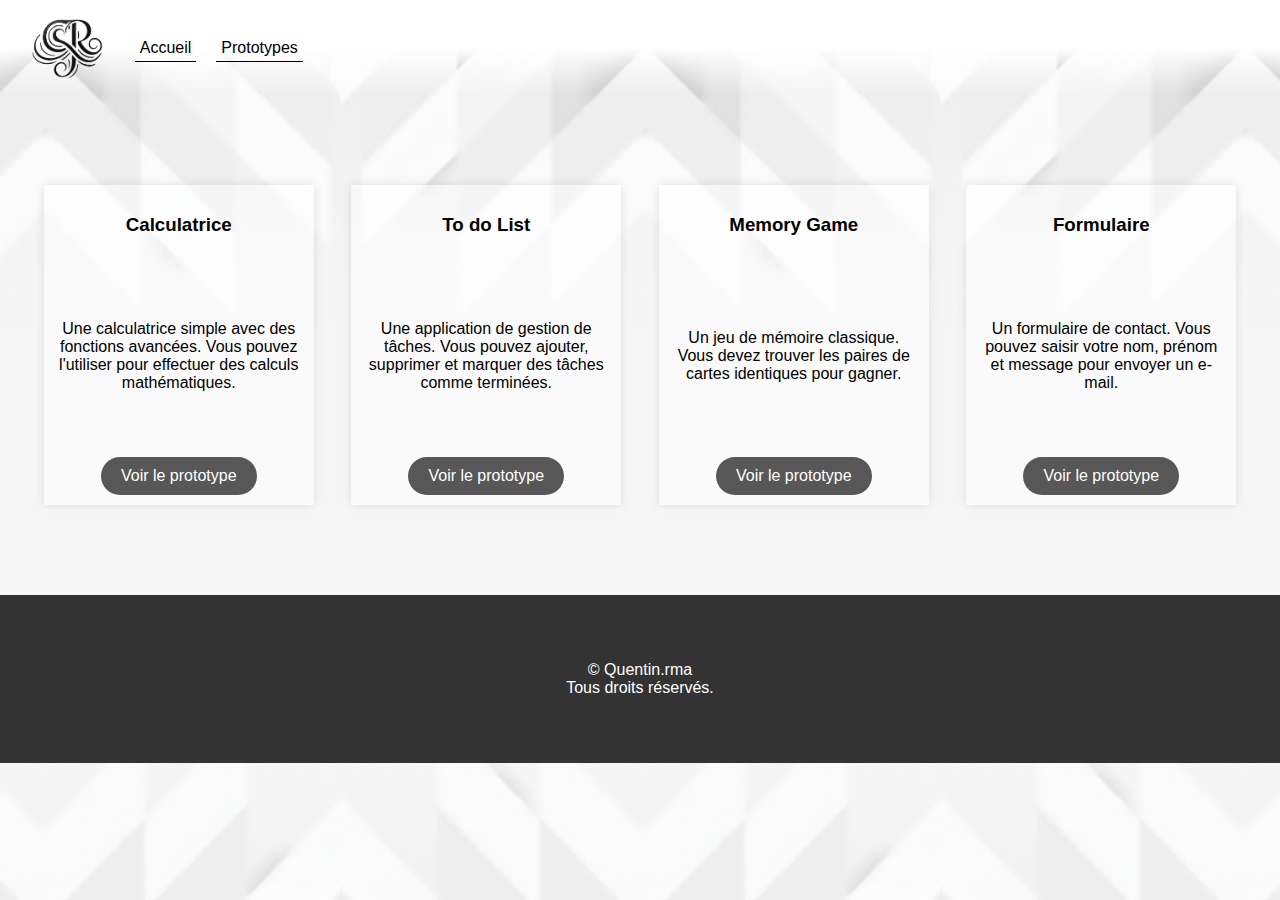
<file: index.html>
<!DOCTYPE html>
<html lang="fr">
  <head id="head">
    <meta charset="UTF-8" />
    <meta name="viewport" content="width=device-width, initial-scale=1.0" />
    <title>Prototypes</title>
    <link rel="stylesheet" href="styles.css" />
    <link rel="favicon" href="./assets/img/favicon.ico" />
    <script src="../script.js"></script>
  </head>
  <body>
    <script src="./components/Topbutton.js"></script>
    <header>
      <img draggable="false" src="./assets/img/logo QR.png" alt="QR Logo" />

      <nav id="nav">
        <ul>
          <li>
            <a href=" https://quentinrma.github.io/Portfolio---Accueil/"
              >Accueil</a
            >
          </li>
          <li><a href="">Prototypes</a></li>
        </ul>
      </nav>
    </header>
    <main>
      <section id="Prototypes">
        <div class="containergrid">
          <div>
            <h3>Calculatrice</h3>
            <p>
              Une calculatrice simple avec des fonctions avancées. Vous pouvez
              l'utiliser pour effectuer des calculs mathématiques.
            </p>

            <a href="./prototypes/Calculatrice.html">Voir le prototype</a>
          </div>
          <div>
            <h3>To do List</h3>
            <p>
              Une application de gestion de tâches. Vous pouvez ajouter,
              supprimer et marquer des tâches comme terminées.
            </p>

            <a href="./prototypes/Todolist.html">Voir le prototype</a>
          </div>
          <div>
            <h3>Memory Game</h3>
            <p>
              Un jeu de mémoire classique. Vous devez trouver les paires de
              cartes identiques pour gagner.
            </p>

            <a href="./prototypes/MemoryGame.html">Voir le prototype</a>
          </div>
          <div>
            <h3>Formulaire</h3>
            <p>
              Un formulaire de contact. Vous pouvez saisir votre nom, prénom et
              message pour envoyer un e-mail.
            </p>

            <a href="./prototypes/Formulaire.html">Voir le prototype</a>
          </div>
        </div>
      </section>
    </main>
    <script src="./components/Footer.js"></script>
  </body>
</html>
</file>
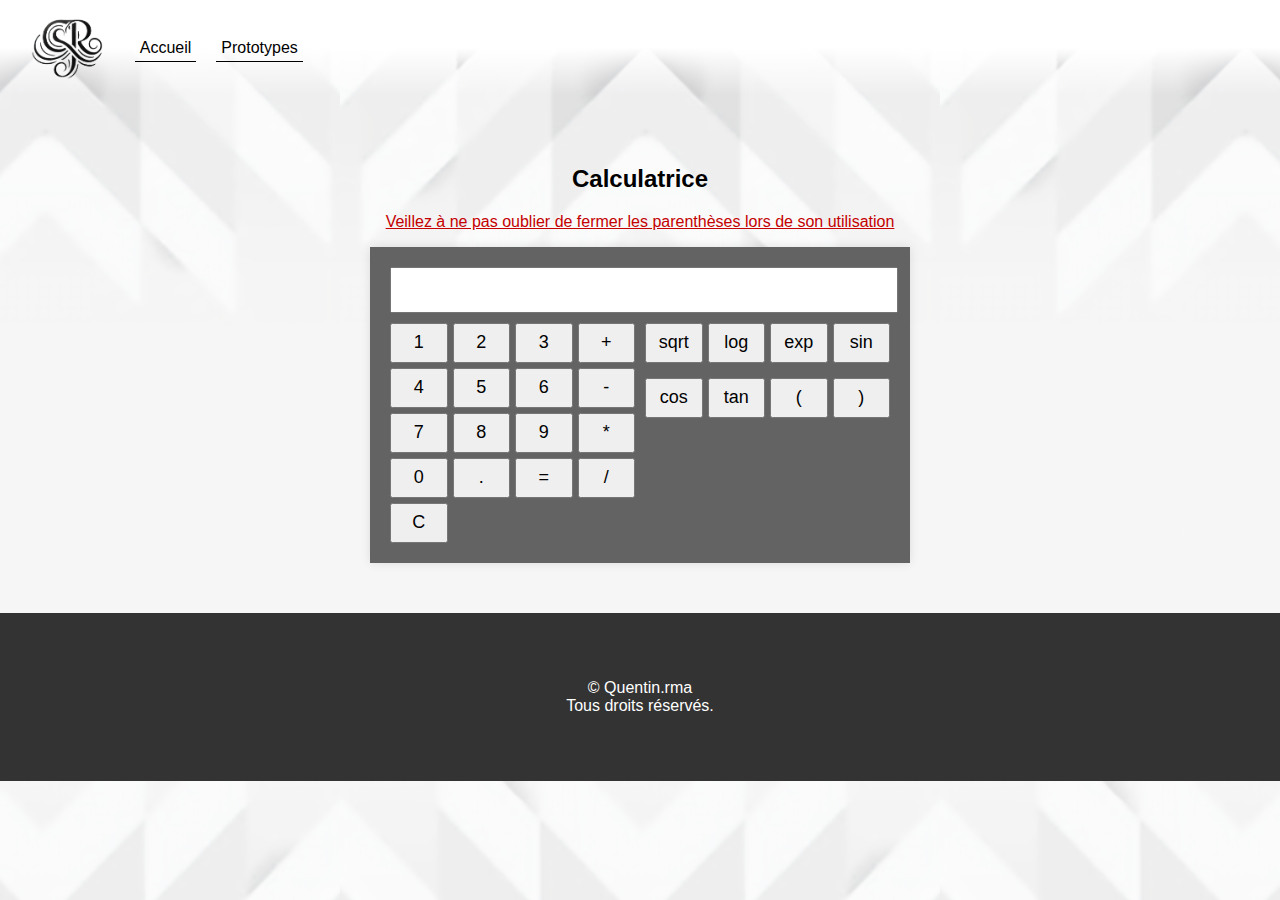
<file: prototypes/Calculatrice.html>
<!DOCTYPE html>
<html lang="fr">
  <head>
    <meta charset="UTF-8" />
    <meta name="viewport" content="width=device-width, initial-scale=1.0" />
    <title>Calculatrice</title>
    <link rel="stylesheet" href="../styles.css" />
    <link rel="stylesheet" href="./styles/Calculatrice.css" />
    <link rel="icon" href="../assets/img/favicon.ico" />
  </head>
  <body>
    <script src="./scripts/Calculatrice.js"></script>
    <script src="../components/Header.js"></script>
    <main>
      <section>
        <h2>Calculatrice</h2>
        <p class="warning">
          Veillez à ne pas oublier de fermer les parenthèses lors de son
          utilisation
        </p>
        <div class="calculator">
          <input type="text" id="display" readonly />
          <div class="buttons">
            <div class="basic">
              <button onclick="appendToDisplay('1')">1</button>
              <button onclick="appendToDisplay('2')">2</button>
              <button onclick="appendToDisplay('3')">3</button>
              <button onclick="appendToDisplay('+')">+</button>
              <button onclick="appendToDisplay('4')">4</button>
              <button onclick="appendToDisplay('5')">5</button>
              <button onclick="appendToDisplay('6')">6</button>
              <button onclick="appendToDisplay('-')">-</button>
              <button onclick="appendToDisplay('7')">7</button>
              <button onclick="appendToDisplay('8')">8</button>
              <button onclick="appendToDisplay('9')">9</button>
              <button onclick="appendToDisplay('*')">*</button>
              <button onclick="appendToDisplay('0')">0</button>
              <button onclick="appendToDisplay('.')">.</button>
              <button onclick="calculate()">=</button>
              <button onclick="appendToDisplay('/')">/</button>
              <button onclick="clearDisplay()">C</button>
            </div>
            <div class="advanced">
              <button onclick="appendToDisplay('sqrt(')">sqrt</button>
              <button onclick="appendToDisplay('log(')">log</button>
              <button onclick="appendToDisplay('exp(')">exp</button>
              <button onclick="appendToDisplay('sin(')">sin</button>
              <button onclick="appendToDisplay('cos(')">cos</button>
              <button onclick="appendToDisplay('tan(')">tan</button>
              <button onclick="appendToDisplay('(')">(</button>
              <button onclick="appendToDisplay(')')">)</button>
            </div>
          </div>
        </div>
      </section>
    </main>
    <script src="../components/Footer.js"></script>
  </body>
</html>
</file>
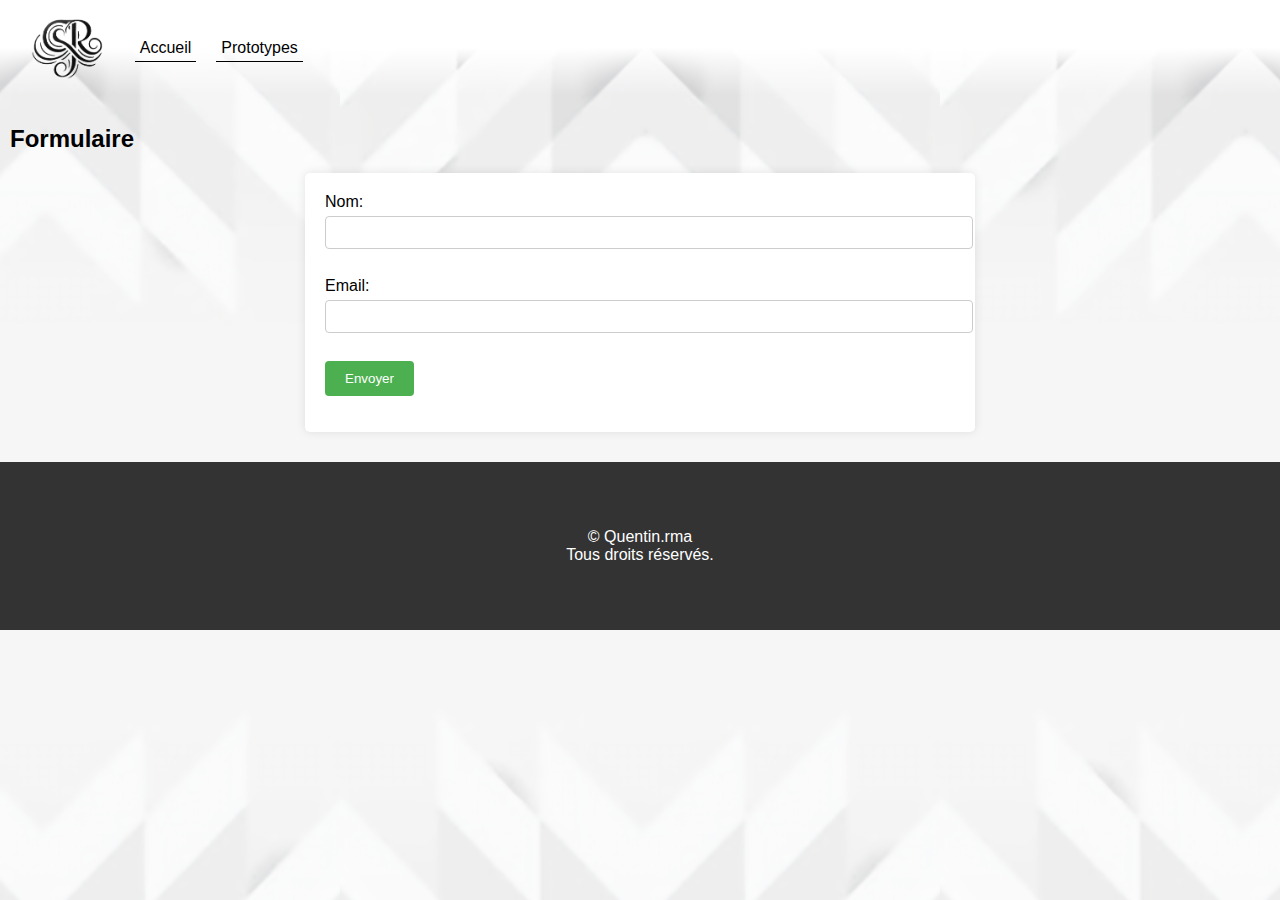
<file: prototypes/Formulaire.html>
<!DOCTYPE html>
<html lang="fr">
  <head>
    <meta charset="UTF-8" />
    <meta name="viewport" content="width=device-width, initial-scale=1.0" />
    <title>Formulaire</title>
    <link rel="stylesheet" href="../styles.css" />
    <link rel="stylesheet" href="./styles/Formulaire.css" />
    <link rel="icon" href="../assets/img/favicon.ico" />
  </head>
  <body>
    <script src="../components/Header.js"></script>
    <main>
      <h2>Formulaire</h2>
      <script src="./scripts/Formulaire.js"></script>
      <form id="contactForm">
        <label for="name">Nom:</label>
        <input type="text" id="name" name="name" /><br /><br />
        <label for="email">Email:</label>
        <input type="email" id="email" name="email" /><br /><br />
        <input type="submit" value="Envoyer" />
        <p id="errorMessage" class="error"></p>
      </form>
    </main>
    <script src="../components/Footer.js"></script>
  </body>
</html>
</file>
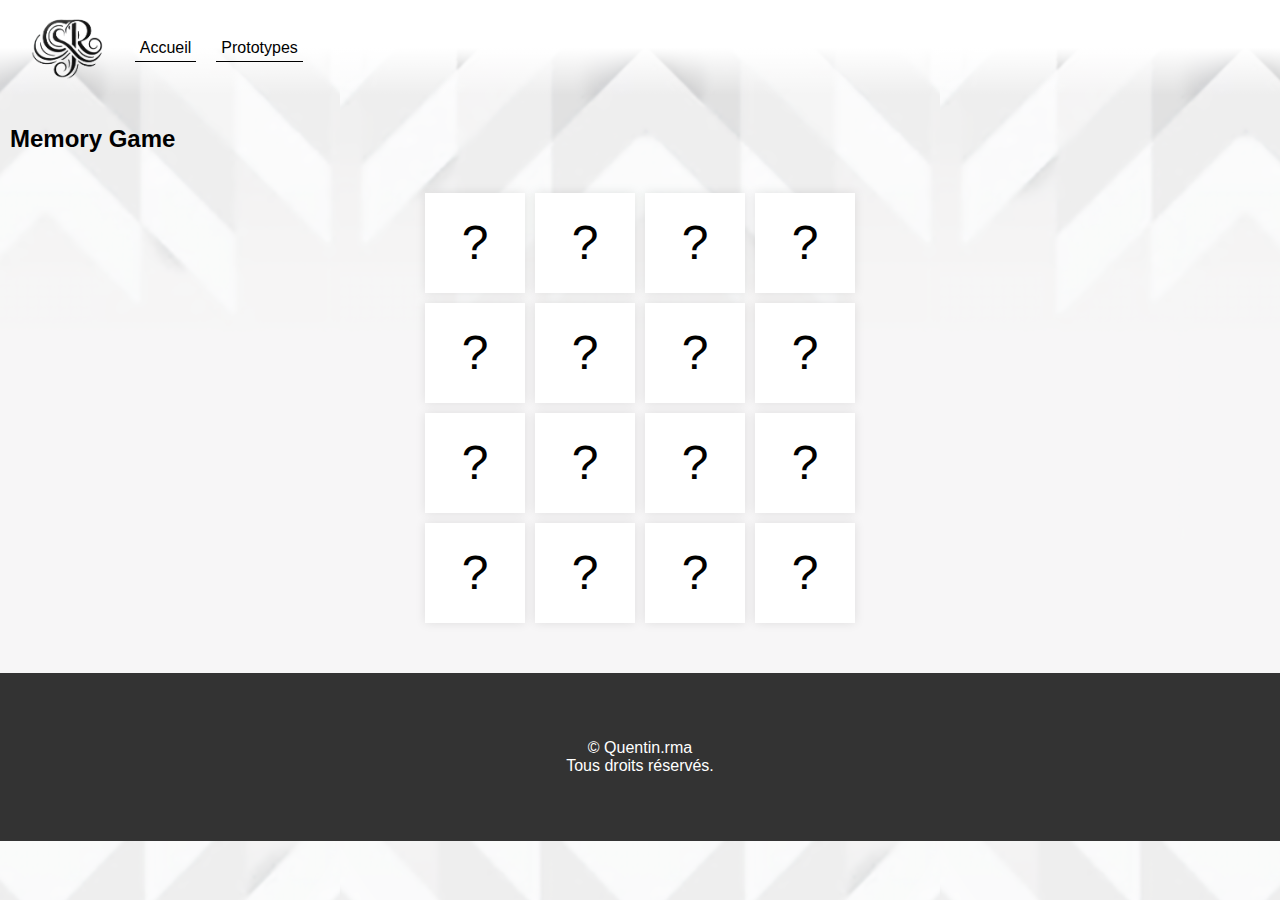
<file: prototypes/MemoryGame.html>
<!DOCTYPE html>
<html lang="fr">
  <head>
    <meta charset="UTF-8" />
    <meta name="viewport" content="width=device-width, initial-scale=1.0" />
    <title>Memory Game</title>
    <link rel="stylesheet" href="../styles.css" />
    <link rel="stylesheet" href="./styles/MemoryGame.css" />
    <link rel="icon" href="../assets/img/favicon.ico" />
  </head>
  <script src="../components/Header.js"></script>
  <body>
    <main>
      <h2>Memory Game</h2>
      <div class="game-board" id="gameBoard"></div>
      <script src="./scripts/MemoryGame.js"></script>
    </main>
    <script src="../components/Footer.js"></script>
  </body>
</html>
</file>
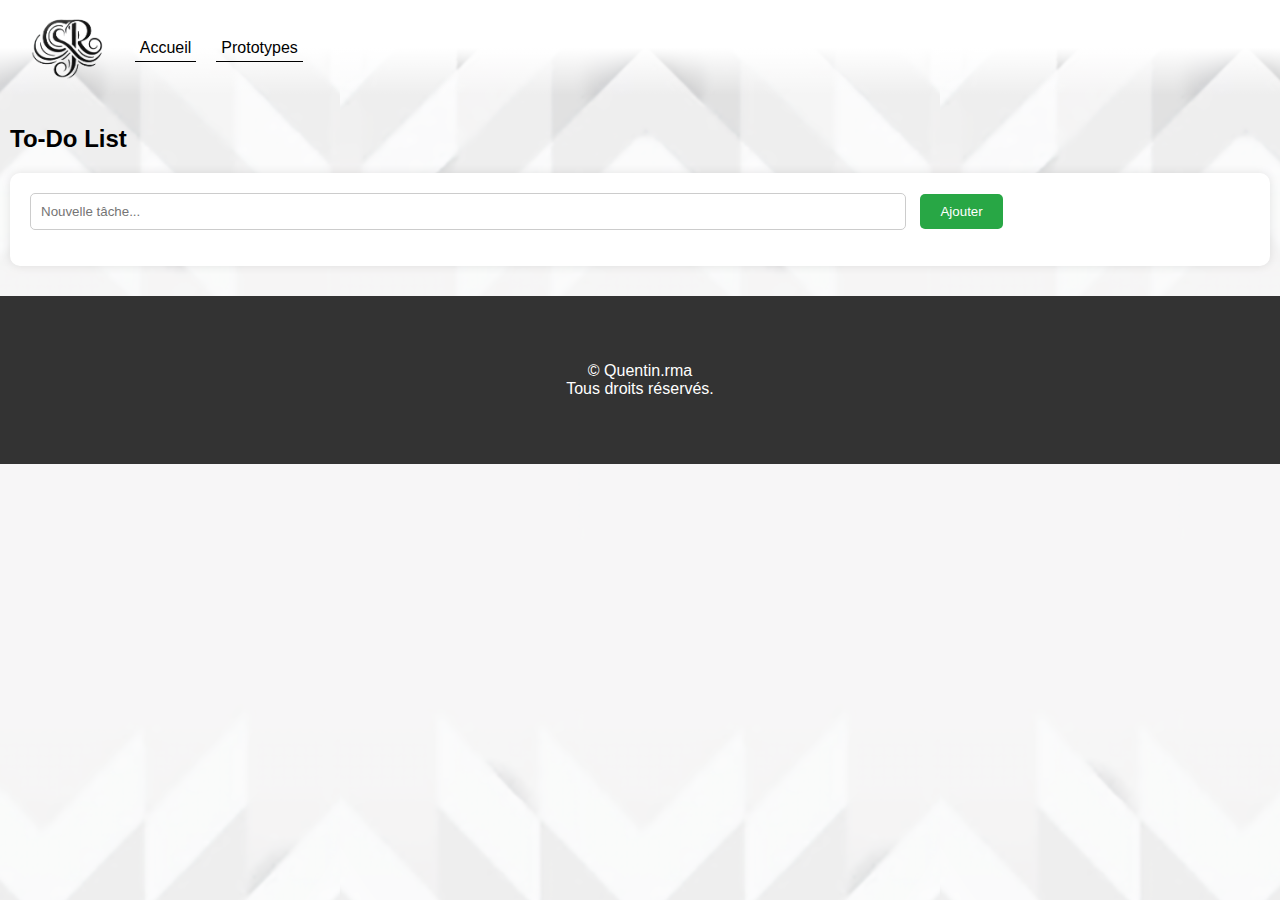
<file: prototypes/Todolist.html>
<!DOCTYPE html>
<html lang="fr">
  <head>
    <meta charset="UTF-8" />
    <meta name="viewport" content="width=device-width, initial-scale=1.0" />
    <title>To-Do List</title>
    <link rel="stylesheet" href="../styles.css" />
    <link rel="stylesheet" href="./styles/Todolist.css" />
    <link rel="icon" href="../assets/img/favicon.ico" />
  </head>
  <body>
    <script src="../components/Header.js"></script>
    <main>
      <h2>To-Do List</h2>

      <script src="./scripts/Todolist.js"></script>
      <div id="Todolist">
        <input type="text" id="taskInput" placeholder="Nouvelle tâche..." />
        <button onclick="addTask()">Ajouter</button>
        <ul id="taskList"></ul>
      </div>
    </main>
    <script src="../components/Footer.js"></script>
  </body>
</html>
</file>
<file: styles.css>
/* body */

body {
  margin: 0;
  font-family: Arial, Helvetica, sans-serif;
  background: fixed url("./assets/img/bgcv.png") 100%;
  width: 100%;
  background-size: contain;
  background-position-x: center;
}
#topButton {
  display: none;
  position: fixed;
  bottom: 20px;
  right: 30px;
  z-index: 99;
  font-size: 20px;
  padding: 10px;
  border: none;
  background-color: #d0d0d0b2;
  color: black;
  cursor: pointer;
  width: 30px;

  border-radius: 25px;
}

#topButton:hover {
  background-color: #7c7c7c;
}

/* Default styles for PC */
header {
  height: 75px;
  width: 100%;
  background: linear-gradient(
    to bottom,
    white,
    rgb(255, 255, 255) 50%,
    rgba(255, 255, 255, 0)
  );
  color: #000;
  text-align: center;
  display: flex;
  padding: 10px 0;
}
header img {
  height: 100%;
  object-fit: cover;
  border-radius: 50%;
  padding: 0 30px;
}
main {
  margin: 30px 0;
}

/* nav */
.sticky {
  position: sticky;
  top: 0;
}
nav {
  transition: opacity 0.3s ease;
}
nav a {
  color: black;
  text-decoration: none;
  padding: 5px;
  border-bottom: 1px solid;
  transition: border-bottom 0.1s ease-in-out;
}
nav a:hover {
  border-bottom-width: 3px;
}
nav ul {
  list-style: none;
  margin: auto;
  padding: 0;
  gap: 20px;
  display: flex;
  flex-wrap: wrap;
  height: 100%;
  justify-content: center;
  align-items: center;
}

main {
  padding: 0 10px;
}

section {
  border-radius: 5px;
  margin: 20px auto;
  text-align: center;
  padding: 20px 0;
}

#Prototypes a {
  color: white;
  text-decoration: none;
  background-color: rgb(87, 87, 87);
  padding: 10px 20px;
  border-radius: 25px;
}

.containergrid {
  display: grid;
  margin: auto;
  gap: 10px;
  justify-items: center; /* Centrer horizontalement les éléments */
}

.containergrid div {
  min-height: 300px;
  display: flex;
  margin: 10px;
  padding: 10px;
  width: 90%;
  flex-direction: column;
  justify-content: space-between;
  align-items: center;
  background-color: rgba(255, 255, 255, 0.44);
  box-shadow: 0 0 10px 0 rgba(0, 0, 0, 0.1);
}

.containergrid p {
  max-width: 300px;
}

/* Media query for computers */
@media (min-width: 1024px) {
  .containergrid {
    grid-template-columns: 1fr 1fr 1fr 1fr;
    gap: 30px;
    padding: 30px;
  }
}

/* Media query for tablets */
@media (min-width: 769px) and (max-width: 1023px) {
  .containergrid {
    grid-template-columns: 1fr 1fr 1fr;
    gap: 30px;
    padding: 30px;
  }
}

/* Media query for tablets */
@media (max-width: 768px) {
  .containergrid {
    grid-template-columns: 1fr 1fr;
    gap: 30px;
  }
}

/* Media query for phones */
@media (max-width: 480px) {
  .containergrid {
    grid-template-columns: 1fr;
    gap: 30px;
    padding: 10px;
    margin: 10px;
  }
}


footer {
  background-color: #333;
  color: #fff;
  margin: 0;
  text-align: center;
  padding: 10px;
}
footer p {
  padding: 40px 0;
}
</file>
<file: prototypes/styles/Calculatrice.css>
.calculator {
  margin: auto;
  padding: 20px;
  width: 500px;
  box-shadow: 0 0 10px rgba(0, 0, 0, 0.1);
  background: #636363;
}

#display {
  width: 100%;
  height: 40px;
  margin-bottom: 10px;
  text-align: right;
  font-size: 18px;
}

.warning {
  color: rgb(196, 0, 0);
  text-decoration: underline;
  text-align: center;
}

.buttons {
  display: flex;
  width: 100%;
  gap: 10px;
}

.basic,
.advanced {
  display: grid;
  width: 50%;
  grid-template-columns: repeat(4, 1fr);
  gap: 5px;
}

.advanced {
  grid-template-rows: 50px;
}

button {
  width: 100%;
  height: 40px;
  font-size: 18px;
  cursor: pointer;
}

@media (max-width: 768px) {
  .calculator {
    width: 300px;
  }

  .buttons {
    flex-direction: column;
    align-items: center;
  }

  .basic,
  .advanced {
    width: 100%;
  }
}
</file>
<file: prototypes/styles/Formulaire.css>
form {
  background-color: #fff;
  padding: 20px;
  max-width: 50%;
  border-radius: 5px;
  margin: auto;
  box-shadow: 0 0 10px rgba(0, 0, 0, 0.1);
}

label {
  display: block;
  margin-bottom: 5px;
}

input[type="text"],
input[type="email"] {
  width: 100%;
  padding: 8px;
  margin-bottom: 10px;
  border: 1px solid #ccc;
  border-radius: 4px;
}

input[type="submit"] {
  background-color: #4caf50;
  color: white;
  padding: 10px 20px;
  border: none;
  border-radius: 4px;
  cursor: pointer;
}

input[type="submit"]:hover {
  background-color: #45a049;
}

.error {
  color: red;
}
</file>
<file: prototypes/styles/MemoryGame.css>
.game-board {
  margin: auto;
  display: flex;
  flex-wrap: wrap;
  justify-content: center;
  gap: 10px;
  padding: 20px;
  width: 500px;
}

.card {
  width: 100px;
  height: 100px;
  display: flex;
  justify-content: center;
  align-items: center;
  background-color: hsl(0, 0%, 100%);
  font-size: 3rem;
  cursor: pointer;
  transition: all 0.2s ease-in;
  box-shadow: 0 0 10px rgba(0, 0, 0, 0.1);
}

.card.flipped {
  background-color: hsl(0, 0%, 100%);
  cursor: default;
}
</file>
<file: prototypes/styles/Todolist.css>
#Todolist {
  background: #fff;
  padding: 20px;
  border-radius: 10px;
  box-shadow: 0 0 10px rgba(0, 0, 0, 0.1);
}

#Todolist input[type="text"] {
  padding: 10px;
  width: 70%;
  margin-right: 10px;
  border: 1px solid #ccc;
  border-radius: 5px;
}

#Todolist button {
  padding: 10px 20px;
  background: #28a745;
  color: #fff;
  border: none;
  border-radius: 5px;
  cursor: pointer;
}

#Todolist button:hover {
  background: #218838;
}

#Todolist ul {
  list-style-type: none;
  padding: 0;
}

#Todolist li {
  padding: 10px;
  border-bottom: 1px solid #ccc;
  display: flex;
  justify-content: space-between;
  align-items: center;
}

#Todolist li.completed {
  text-decoration: line-through;
  color: #888;
}
</file>
